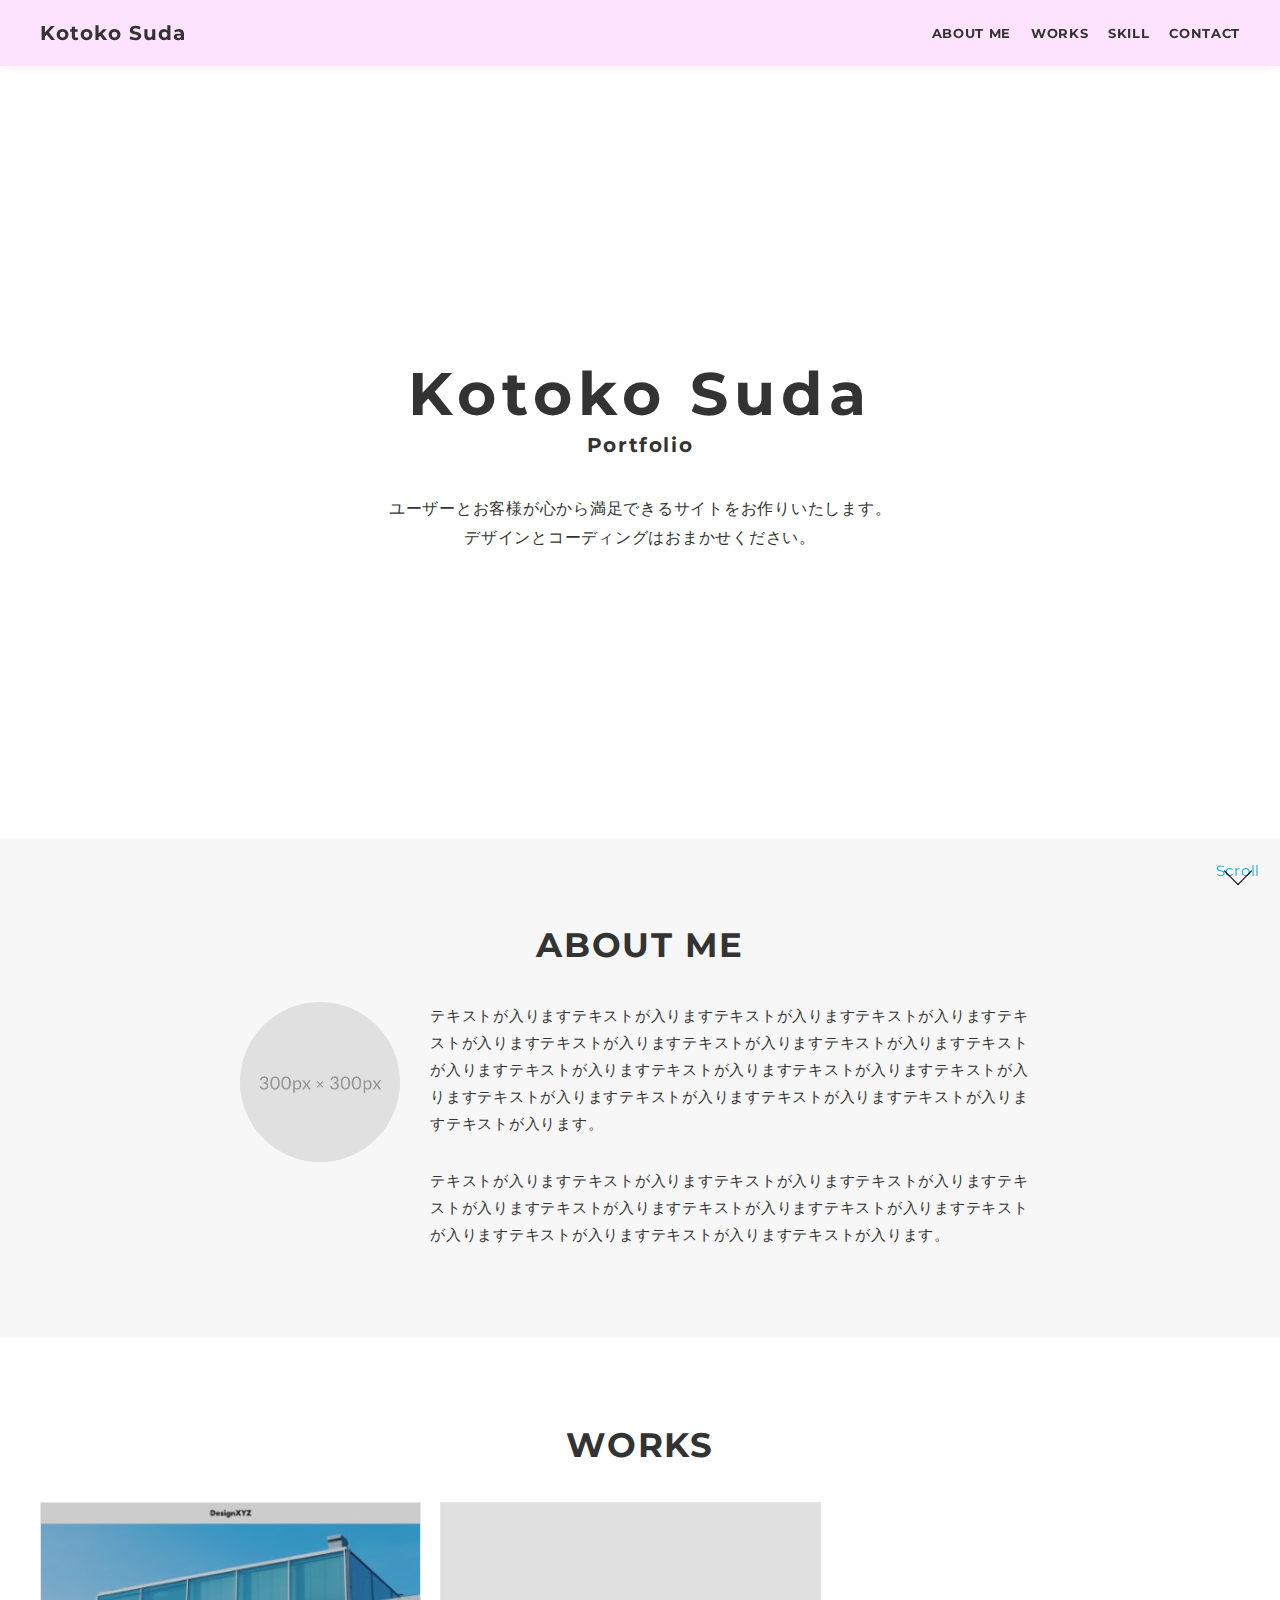
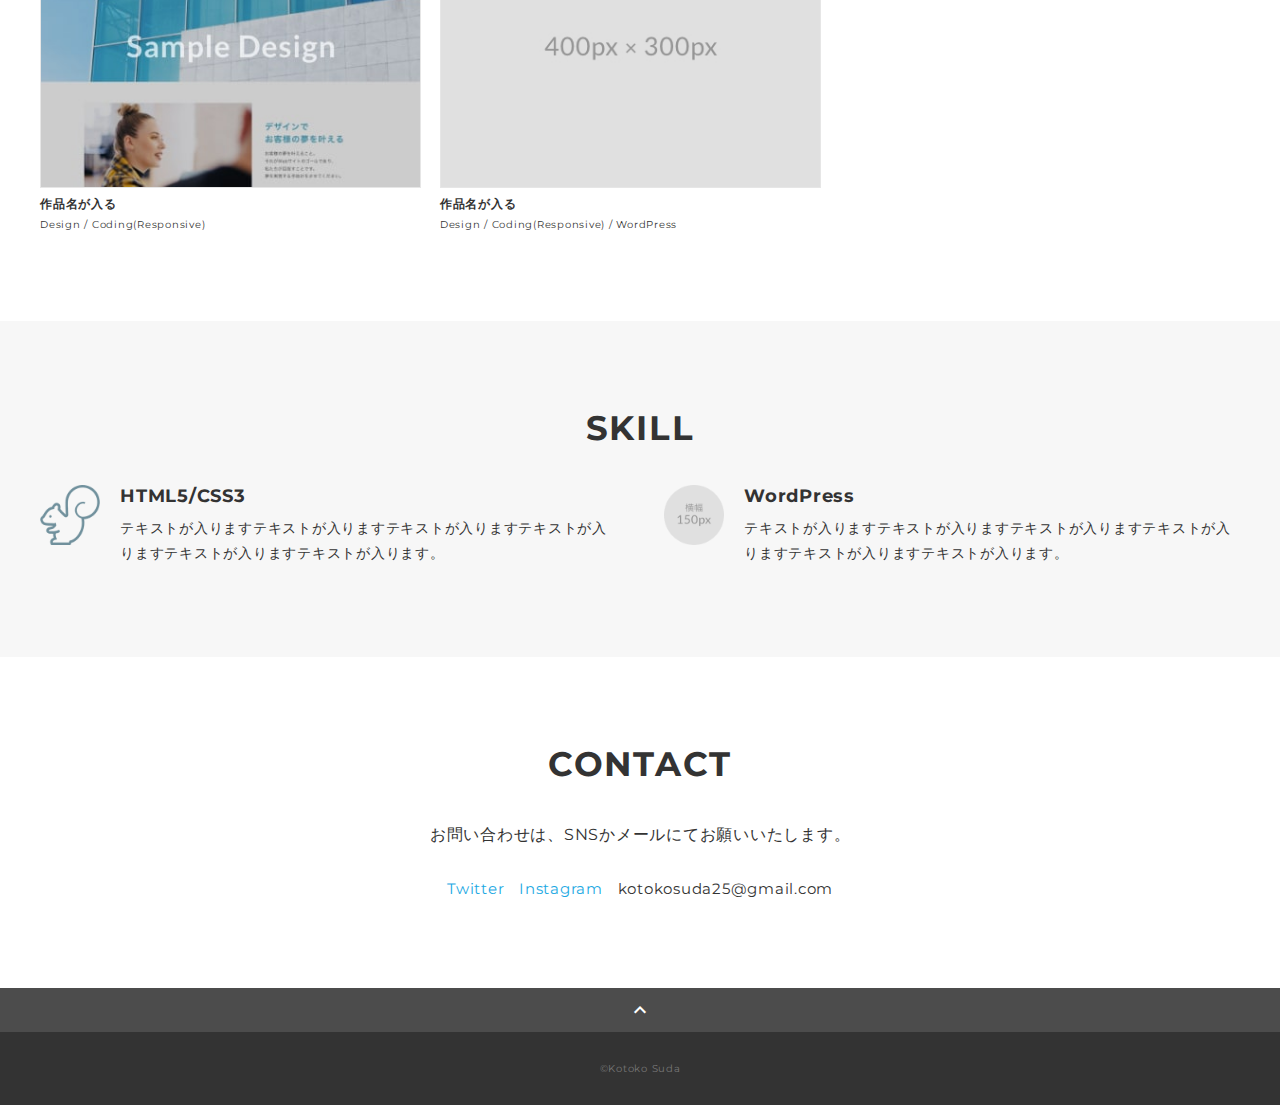
<file: index.html>
<!DOCTYPE html>
<html>
<head>
  <meta charset="utf-8">
  <meta name="viewport" content="width=device-width,initial-scale=1">
  <meta property='og:type' content='website'>
  <meta property='og:title' content='Suda Kotoko ポートフォリオ'>
  <meta property='og:url' content='URLが入る'>
  <meta property='og:description' content='TARO YAMADAのポートフォリオサイトです。'>
  <meta property="og:image" content="ogp.png">
  <meta name="description" content="Kotoko Sudaのポートフォリオサイトです" />
  <title>Kotoko Suda's Portfolio</title>
  <link rel="preconnect" href="https://fonts.gstatic.com">
  <link href="https://fonts.googleapis.com/css2?family=Montserrat:wght@400;700&display=swap" rel="stylesheet">
  <link href="https://fonts.googleapis.com/css?family=Material+Icons+Outlined" rel="stylesheet">
  <link href="ress.css" media="all" rel="stylesheet" type="text/css" />
  <link href="style.css" media="all" rel="stylesheet" type="text/css" />
  <link rel="shortcut icon" href="favicon.ico" />
  <link rel=”canonical” href=”URLが入る” />
</head>

<body>
  <div class="wrapper">

    <!-- header -->
    <header class="header">
      <div class="container">
        <h1 class="header-logo">
          <a href=".">Kotoko Suda</a>
        </h1>
        <nav class="gnav">
          <ul class="gnav-list">
            <li class="gnav-item"><a href="#about">ABOUT ME</a></li>
            <li class="gnav-item"><a href="#works">WORKS</a></li>
            <li class="gnav-item"><a href="#skill">SKILL</a></li>
            <li class="gnav-item"><a href="#contact">CONTACT</a></li>
          </ul>
        </nav>
      </div>
    </header>
    <!-- /header -->

    <main class="content">

      <!-- mv -->
      <div class="mv">
        <div class="mv-container">
          <p class="mv-title">Kotoko Suda</p>
          <p class="mv-subtitle">Portfolio</p>
          <p class="mv-text">
            ユーザーとお客様が心から満足できる<br class="sp-only">サイトをお作りいたします。<br>
            デザインとコーディングは<br class="sp-only">おまかせください。<br>
          </p>
        </div>
        <div class="scroll">
          <a href="#about"><span class="text">Scroll</span></a>
          </div>
      </div>
      <!-- /mv -->

      <!-- about me -->
      <section class="about section" id="about">
        <div class="container">
          <h2 class="title">ABOUT ME</h2>
          <div class="profile">
            <p class="profile-img">
              <img src="profile.jpg" alt="">
            </p>
            <div class="profile-body">
              <p>
                テキストが入りますテキストが入りますテキストが入りますテキストが入りますテキストが入りますテキストが入りますテキストが入りますテキストが入りますテキストが入りますテキストが入りますテキストが入りますテキストが入りますテキストが入りますテキストが入りますテキストが入りますテキストが入りますテキストが入りますテキストが入ります。
              </p>
              <p>
                テキストが入りますテキストが入りますテキストが入りますテキストが入りますテキストが入りますテキストが入りますテキストが入りますテキストが入りますテキストが入りますテキストが入りますテキストが入りますテキストが入ります。
              </p>
            </div>
          </div>
        </div>
      </section>
      <!-- /about -->
      
      <!-- works -->
      <section class="works section" id="works">
        <div class="container">
          <h2 class="title">WORKS</h2>
          <div class="works-list">
            <a class="works-item" href="works-template.html">
              <div class="works-img"><img src="works-sample-thumb.jpg" alt="" /></div>
              <p class="works-name">作品名が入る</p>
              <p class="works-info">Design / Coding(Responsive)</p>
            </a>
            <a class="works-item" href="works-template.html">
              <div class="works-img"><img src="works-dummy-thumb.jpg" alt="" /></div>
              <p class="works-name">作品名が入る</p>
              <p class="works-info">Design / Coding(Responsive) / WordPress</p>
            </a>
          </div>
        </div>
      </section>
      <!-- /works -->

      <!-- skill -->
      <section class="skill section" id="skill">
        <div class="container">
          <h2 class="title">SKILL</h2>
          <div class="skill-list">
            <div class="skill-item">
              <p class="skill-img"><img src="risugazou.png" alt=""></p>
              <div class="skill-body">
                <h3 class="skill-name">HTML5/CSS3</h3>
                <p class="skill-text">
                  テキストが入りますテキストが入りますテキストが入りますテキストが入りますテキストが入りますテキストが入ります。</p>
              </div>
            </div>
            <div class="skill-item">
              <p class="skill-img"><img src="icon_skill.png" alt=""></p>
              <div class="skill-body">
                <h3 class="skill-name">WordPress</h3>
                <p class="skill-text">
                  テキストが入りますテキストが入りますテキストが入りますテキストが入りますテキストが入りますテキストが入ります。</p>
              </div>
            </div>
          </div>
        </div>
      </section>
      <!-- /skill -->

      <!-- contact -->
      <section class="contact section" id="contact">
        <div class="container">
          <h2 class="title">CONTACT</h2>
          <p class="lead">
            お問い合わせは、<br class="sp-only">SNSかメールにてお願いいたします。
          </p>
          <div class="contact-list">
            <a class="contact-item" href="https://twitter.com/" target="_blank" rel="noopener">Twitter</a>
            <a class="contact-item" href="https://www.instagram.com/" target="_blank" rel="noopener">Instagram</a>
            <span class="contact-item">kotokosuda25@gmail.com</span>
          </div>
        </div>
      </section>
      <!-- /contact -->
      <div class="page-top" id="js-page-top">
        <span class="material-icons-outlined">expand_less</span>
      </div>
    </main>

    <!-- footer -->
    <footer class="footer">
      <div class="copyright">&copy;Kotoko Suda</div>
    </footer>
    <!-- /footer -->

  </div>
  <script src="https://ajax.googleapis.com/ajax/libs/jquery/3.6.0/jquery.min.js"></script>
  <script type='text/javascript' src="script.js"></script>
</body>
</html>
</file>
<file: ress.css>
/*!
 * ress.css • v3.0.1
 * MIT License
 * github.com/filipelinhares/ress
 */

/* # =================================================================
   # Global selectors
   # ================================================================= */

html {
  box-sizing: border-box;
  word-break: normal;
  -moz-tab-size: 4;
  tab-size: 4;

  -webkit-text-size-adjust: 100%; /* Prevent adjustments of font size after orientation changes in iOS */
}

*,
::before,
::after {
  box-sizing: inherit;
  background-repeat: no-repeat; /* Set `background-repeat: no-repeat` to all elements and pseudo elements */
}

::before,
::after {
  vertical-align: inherit;
  text-decoration: inherit; /* Inherit text-decoration and vertical align to ::before and ::after pseudo elements */
}

* {
  margin: 0;
  padding: 0; /* Reset `padding` and `margin` of all elements */
}

/* # =================================================================
   # General elements
   # ================================================================= */

hr {
  overflow: visible; /* Show the overflow in Edge and IE */
  height: 0; /* Add the correct box sizing in Firefox */
}

details,
main {
  display: block; /* Render the `main` element consistently in IE. */
}

summary {
  display: list-item; /* Add the correct display in all browsers */
}

small {
  font-size: 80%; /* Set font-size to 80% in `small` elements */
}

[hidden] {
  display: none; /* Add the correct display in IE */
}

abbr[title] {
  /* Add the correct text decoration in Chrome, Edge, IE, Opera, and Safari */
  text-decoration: underline;
  text-decoration: underline dotted;
  border-bottom: none; /* Remove the bottom border in Chrome 57 */
}

a {
  background-color: transparent; /* Remove the gray background on active links in IE 10 */
}

a:active,
a:hover {
  outline-width: 0; /* Remove the outline when hovering in all browsers */
}

code,
kbd,
pre,
samp {
  font-family: monospace, monospace; /* Specify the font family of code elements */
}

pre {
  font-size: 1em; /* Correct the odd `em` font sizing in all browsers */
}

b,
strong {
  font-weight: bolder; /* Add the correct font weight in Chrome, Edge, and Safari */
}

/* https://gist.github.com/unruthless/413930 */
sub,
sup {
  position: relative;
  font-size: 75%;
  line-height: 0;
  vertical-align: baseline;
}

sub {
  bottom: -.25em;
}

sup {
  top: -.5em;
}

/* # =================================================================
   # Forms
   # ================================================================= */

input {
  border-radius: 0;
}

/* Replace pointer cursor in disabled elements */
[disabled] {
  cursor: default;
}

[type="number"]::-webkit-container-spin-button,
[type="number"]::-webkit-outer-spin-button {
  height: auto; /* Correct the cursor style of increment and decrement buttons in Chrome */
}

[type="search"] {
  outline-offset: -2px; /* Correct the outline style in Safari */

  -webkit-appearance: textfield; /* Correct the odd appearance in Chrome and Safari */
}

[type="search"]::-webkit-search-decoration {
  -webkit-appearance: none; /* Remove the container padding in Chrome and Safari on macOS */
}

textarea {
  overflow: auto; /* Internet Explorer 11+ */
  resize: vertical; /* Specify textarea resizability */
}

button,
input,
optgroup,
select,
textarea {
  font: inherit; /* Specify font inheritance of form elements */
}

optgroup {
  font-weight: bold; /* Restore the font weight unset by the previous rule */
}

button {
  overflow: visible; /* Address `overflow` set to `hidden` in IE 8/9/10/11 */
}

button,
select {
  text-transform: none; /* Firefox 40+, Internet Explorer 11- */
}

/* Apply cursor pointer to button elements */
button,
[type="button"],
[type="reset"],
[type="submit"],
[role="button"] {
  cursor: pointer;
  color: inherit;
}

/* Remove container padding and border in Firefox 4+ */
button::-moz-focus-container,
[type="button"]::-moz-focus-container,
[type="reset"]::-moz-focus-container,
[type="submit"]::-moz-focus-container {
  padding: 0;
  border-style: none;
}

/* Replace focus style removed in the border reset above */
button:-moz-focusring,
[type="button"]::-moz-focus-container,
[type="reset"]::-moz-focus-container,
[type="submit"]::-moz-focus-container {
  outline: 1px dotted ButtonText;
}

button,
html [type="button"],
/* Prevent a WebKit bug where (2) destroys native `audio` and `video`controls in Android 4 */
[type="reset"],
[type="submit"] {
  -webkit-appearance: button; /* Correct the inability to style clickable types in iOS */
}

/* Remove the default button styling in all browsers */
button,
input,
select,
textarea {
  border-style: none;
  background-color: transparent;
}

/* Style select like a standard input */
select {
  -webkit-appearance: none; /* Chrome 41+ */
  -moz-appearance: none; /* Firefox 36+ */
}

select::-ms-expand {
  display: none; /* Internet Explorer 11+ */
}

select::-ms-value {
  color: currentColor; /* Internet Explorer 11+ */
}

legend {
  display: table; /* Correct the text wrapping in Edge and IE */
  max-width: 100%; /* Correct the text wrapping in Edge and IE */
  max-width: 100%; /* Correct the text wrapping in Edge 18- and IE */
  white-space: normal; /* Correct the text wrapping in Edge and IE */
  color: inherit; /* Correct the color inheritance from `fieldset` elements in IE */
  border: 0; /* Correct `color` not being inherited in IE 8/9/10/11 */
}

::-webkit-file-upload-button {
  font: inherit; /* Change font properties to `inherit` in Chrome and Safari */
  color: inherit;
  /* Correct the inability to style clickable types in iOS and Safari */

  -webkit-appearance: button;
}

/* # =================================================================
   # Specify media element style
   # ================================================================= */

img {
  border-style: none; /* Remove border when inside `a` element in IE 8/9/10 */
}

/* Add the correct vertical alignment in Chrome, Firefox, and Opera */
progress {
  vertical-align: baseline;
}

/* # =================================================================
   # Accessibility
   # ================================================================= */

/* Hide content from screens but not screenreaders */
@media screen {
  [hidden~="screen"] {
    display: inherit;
  }
  [hidden~="screen"]:not(:active):not(:focus):not(:target) {
    position: absolute !important;
    clip: rect(0 0 0 0) !important;
  }
}

/* Specify the progress cursor of updating elements */
[aria-busy="true"] {
  cursor: progress;
}

/* Specify the pointer cursor of trigger elements */
[aria-controls] {
  cursor: pointer;
}

/* Specify the unstyled cursor of disabled, not-editable, or otherwise inoperable elements */
[aria-disabled] {
  cursor: default;
}
</file>
<file: style.css>
body {
  font-family: "Montserrat","Helvetica Neue",Arial,"Hiragino Kaku Gothic ProN","Hiragino Sans",Meiryo,sans-serif;
  font-size: 15px;
  letter-spacing: .05em;
  color: #333;
}

a {
  transition: opacity .3s;
  text-decoration: none;
  color: #1ca9e3;
}

img {
  max-width: 100%;
  height: auto;
  vertical-align: bottom;
  border-style: none;
}



.pc-only {
  display: block;
}

.sp-only {
  display: none;
}

/*--------------------------------
 レイアウト
---------------------------------*/
.wrapper {
  padding-top: 73px;
}

.section {
  padding: 90px 0;
}

.section:nth-of-type(odd) {
  background-color: #f7f7f7;
}

.container {
  max-width: 1340px;
  margin: 0 auto;
  padding: 0 40px;
}

/*--------------------------------
 見出し
---------------------------------*/
.title {
  font-size: 34px;
  font-weight: bold;
  line-height: 1;
  margin-bottom: 40px;
  text-align: center;
  letter-spacing: .05em;
  color: #333;
}

.lead {
  font-size: 16px;
  line-height: 1.8;
  margin-bottom: 30px;
}

/*--------------------------------
ヘッダー
---------------------------------*/
.header {
  position: fixed;
  top: 0;
  z-index: 1;
  width: 100%;
  background-color: rgba(252,199,251,0.5);
  box-shadow: 0 5px 10px -6px rgba(0,0,0,.1);
}

.header .container {
  display: flex;
  align-items: center;
  justify-content: space-between;
  padding: 20px 40px;
}

.header-logo {
  font-size: 20px;
  font-weight: bold;
  line-height: 1.2;
  margin-right: 20px;
  letter-spacing: .05em;
}

.header-logo a {
  color: #333;
}

.gnav-list {
  display: flex;
  justify-content: space-between;
  list-style: none;
}

.gnav-item:not(:last-child) {
  margin-right: 20px;
}

.gnav-item a {
  position: relative;
  font-size: 13px;
  font-weight: bold;
  display: inline-block;
  padding: 5px 0;
  transition: .3s;
  letter-spacing: .05em;
  color: #333;
}
.gnav-item a:after {
  position: absolute;
  bottom: 0;
  left: 50%;
  width: 0;
  height: 3px;
  content: "";
  transition: .3s;
  -webkit-transform: translateX(-50%);
  transform: translateX(-50%);
  background-color: #333;
}

.gnav-item a:hover:after {
  width: 100%;
}



/*--------------------------------
 メインビジュアル
---------------------------------*/
.mv {
  display: flex;
  align-items: center;
  justify-content: center;
  height: 85vh;
  text-align: center;
}

.mv-container {
  padding: 0 40px;
}

.mv-title {
  font-size: 60px;
  font-weight: bold;
  line-height: 1.2;
  margin-bottom: 5px;
  letter-spacing: .1em;
}
.mv-subtitle {
  font-size: 20px;
  font-weight: bold;
  line-height: 1;
  margin-bottom: 40px;
  letter-spacing: .08em;
}

.mv-text {
  font-size: 16px;
  line-height: 1.8;
}

.scroll {
  position: fixed;
  bottom: 20px;
  right: 20px;
  text-align:center;
  color: #333;
}

.scroll::before {
  animation: scroll 3.5s infinite;
  display: inline-block;
  content: "";
  position: absolute;
  width: 20px;
  height: 20px;
  border-bottom: solid 1px #000;
  border-left: solid 1px #000;
  transform: rotate(-45deg);
  top: 0;
  bottom: 0;
  right: 0;
  left: 0;
  margin: auto;
}

@keyframes scroll {
  0% {
    transform: rotate(-45deg) translate(0, 0);
    opacity: 0;
  }
  
  40% {
    opacity: 1;
  }
  
  80% {
    transform: rotate(-45deg) translate(-30px, 30px);
    opacity: 0;
  }
  
  100% {
    opacity: 0;
  }
  
}

/*--------------------------------
 Works
---------------------------------*/
.works-list {
  display: flex;
  flex-wrap: wrap;
  margin-bottom: -40px;
}

.works-item {
  width: 31.74603%;
  margin-right: 1.58730%;
  margin-bottom: 40px;
  color: #333;
}

.works-item:hover {
  opacity: .9;
}

.works-item:nth-of-type(3n) {
  margin-right: 0;
}

.works-img img {
  border: 1px solid #e6e6e6;
}

.works-name {
  font-size: 12px;
  font-weight: bold;
  margin-top: 8px;
}

.works-info {
  font-size: 10px;
  margin-top: 5px;
}

/*--------------------------------
 Skill
---------------------------------*/
.skill-list {
  display: flex;
  flex-wrap: wrap;
  justify-content: space-between;
  margin-bottom: -50px;
}

.skill-item {
  display: flex;
  align-items: flex-start;
  justify-content: space-between;
  width: 48%;
  margin-bottom: 50px;
}

.skill-img {
  width: 60px;
  height: auto;
  margin-right: 20px;
}

.skill-body {
  flex: 1;
}

.skill-name {
  margin-bottom: 10px;
}

.skill-text {
  font-size: 14px;
  line-height: 1.8;
}

/*--------------------------------
 About
---------------------------------*/
.profile {
  display: flex;
  flex-wrap: wrap;
  max-width: 800px;
  margin: 0 auto;
}
.profile-img {
  width: 20%;
  margin-right: 30px;
  border-radius: 50%;
}
.profile-img img {
  border-radius: 50%;
}
.profile-body {
  flex: 1;
}

.profile-body p {
  font-size: 15px;
  line-height: 1.8;
}

.profile-body p:not(:last-child) {
  margin-bottom: 30px;
}

/*--------------------------------
 Contact
---------------------------------*/
.contact {
  text-align: center;
}

.contact-item:not(:last-child) {
  margin-right: 10px;
}

.contact-text {
  margin-top: 10px;
}
/*--------------------------------
 ページトップ
---------------------------------*/
.page-top {
  font-weight: bold;
  padding: 10px;
  cursor: pointer;
  text-align: center;
  background-color: #4c4c4c;
}

.page-top .material-icons-outlined {
  vertical-align: bottom;
  color: #fff;
}

/*--------------------------------
 フッター
---------------------------------*/
.footer {
  padding: 30px;
  background-color: #333;
}

.copyright {
  font-size: 10px;
  text-align: center;
  color: #797979;
}

/*--------------------------------
 下層：Worksページ
---------------------------------*/
.article {
  padding: 80px 0;
}

.article-container {
  max-width: 1040px;
  margin: 0 auto;
  padding: 0 20px;
}

.article-title {
  margin-bottom: 30px;
  text-align: center;
}

.article-body {
  max-width: 720px;
  margin: 0 auto;
  margin-bottom: 80px;
}

.article-body h3 {
  position: relative;
  font-size: 18px;
  margin-bottom: 5px;
  padding-left: 1em;
}

.article-body h3:not(:first-child) {
  margin-top: 50px;
}

.article-body h3::before {
  position: absolute;
  top: 0;
  left: 0;
  width: 4px;
  height: 100%;
  content: "";
  border-radius: 3px;
  background-color: #333;
}

.article-body p {
  font-size: 15px;
  line-height: 1.8;
  margin-bottom: 30px;
}

.home-link {
  text-align: center;
}

/*media Queries 767
----------------------------------------------------*/
@media screen and (max-width: 767px) {
  body {
    font-size: 14px;
  }

  .pc-only {
    display: none;
  }

  .sp-only {
    display: block;
  }

  /* 見出し */
  .title {
    font-size: 26px;
    margin-bottom: 20px;
  }

  .lead {
    font-size: 14px;
    line-height: 1.7;
    margin-bottom: 20px;
  }

  /* レイアウト */
  .wrapper {
    padding-top: 57px;
  }

  .section {
    padding: 60px 0;
  }

  .container {
    padding: 0 20px;
  }

  /* ヘッダー */
  .header .container {
    padding: 15px;
  }

  .header-logo {
    font-size: 15px;
    margin-right: 15px;
  }

  .gnav-item:not(:last-child) {
    margin-right: 10px;
  }

  .gnav-item a {
    font-size: 10px;
  }

  .gnav-item a:after {
    display: none;
  }

  /*  メインビジュアル */
  .mv {
    height: 75vh;
  }

  .mv-container {
    padding: 0 20px;
  }

  .mv-title {
    font-size: 30px;
  }
  .mv-subtitle {
    font-size: 16px;
    margin-bottom: 20px;
  }

  .mv-text {
    font-size: 14px;
    line-height: 1.7;
  }

  /* Works */
  .works-name {
    font-size: 12px;
  }

  .works-info {
    margin-top: 3px;
  }

  .works-list {
    justify-content: space-between;
  }

  .works-item {
    flex: 0 0 48%;
    margin-right: 0;
    margin-bottom: 30px;
  }

  /* Skill */
  .skill-list {
    display: block;
    margin-bottom: 0;
  }

  .skill-item {
    width: 100%;
    margin-bottom: 35px;
  }

  .skill-item:last-child {
    margin-bottom: 0;
  }

  .skill-name {
    margin-bottom: 5px;
  }

  .skill-text {
    font-size: 13px;
    line-height: 1.7;
  }

  /* About */
  .profile {
    display: block;
  }
  .profile-img {
    width: 150px;
    margin: 0 auto;
    margin-bottom: 25px;
  }

  .profile-body p {
    font-size: 14px;
    line-height: 1.7;
  }

  .profile-body p:not(:last-child) {
    margin-bottom: 20px;
  }

  /* フッター */
  .footer {
    padding: 20px;
  }

  /* 下層ページ */
  .article {
    padding: 50px 0;
  }

  .article-body h3 {
    font-size: 16px;
    padding-left: .8em;
  }

  .article-body h3:not(:first-child) {
    margin-top: 30px;
  }

  .article-body p {
    font-size: 14px;
    line-height: 1.7;
    margin-bottom: 20px;
  }
}
</file>
